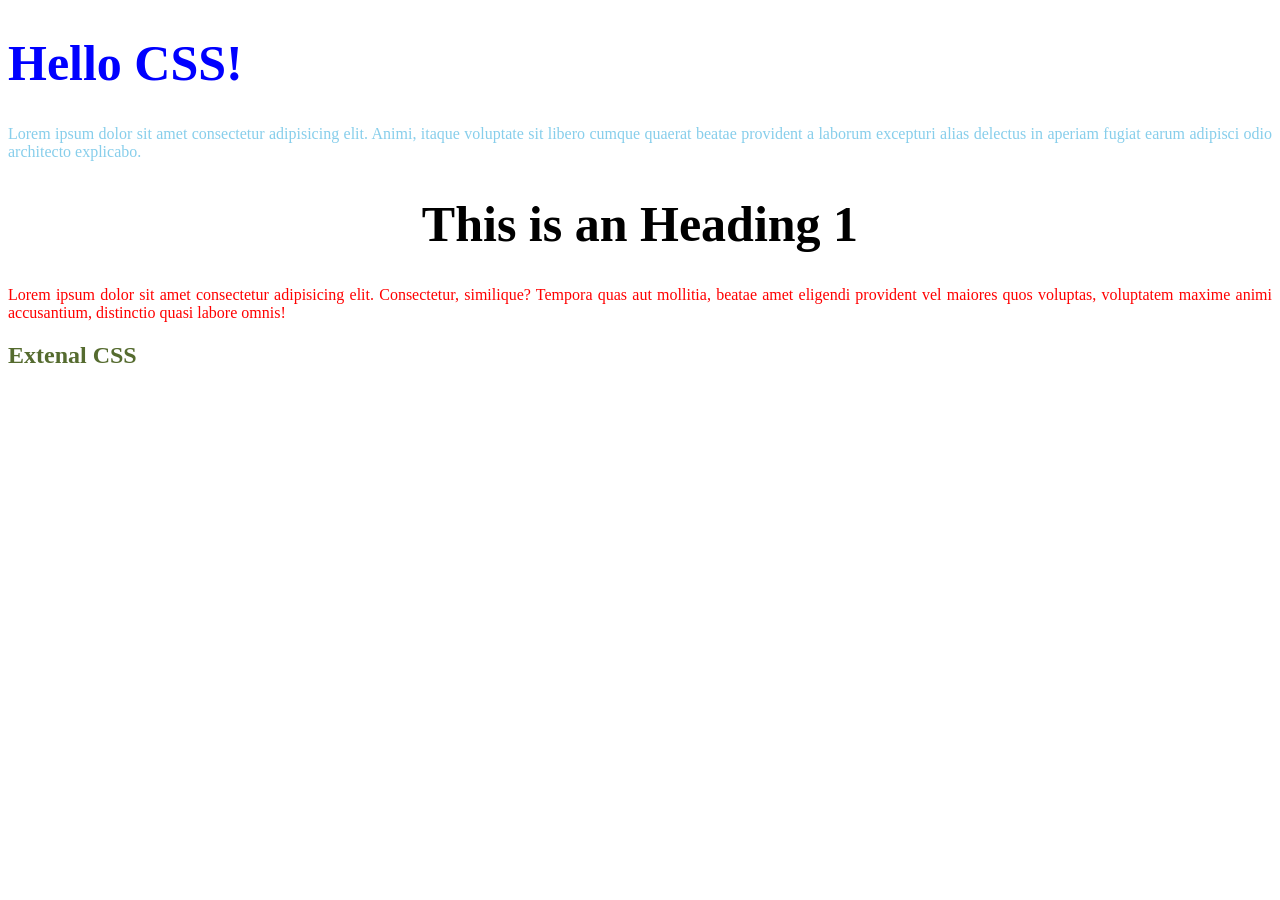
<file: 02_css/01-css.html>
<!DOCTYPE html>
<html lang="en">
<head>
  <meta charset="UTF-8">
  <meta name="viewport" content="width=device-width, initial-scale=1.0">
  <title>Document</title>
  <!-- 2. HTML 문서에 적용되는 CSS -->
  <!-- 장점: 비교적 빠르게 적용할 수 있고
        CSS를 따로 관리할 수 있다.
        HTML 전체에 적용 -->
  <!-- 단점: 웹사이트가 여러 HTML로 구성될 경우
        마찬가지로 반복을 해야됨 -->
  <style>
    /* CSS Embedded */
    h1 {
      font-size: 50px;
      text-align: center;
    }

    p {
      color: red;
      text-align: justify;
    }
  </style>
  <!-- 3. 외부 파일로 관리하는 CSS -->
  <!-- External CSS -->
  <!-- 장점: 여러 페이지에 걸쳐서 동알한
        스타일 적용 가능 -->
  <!-- 단점: CSS를 받아오는 
        요청이 1회 더 추가된다. -->
  <link rel="stylesheet" href="01-styles.css">
</head>
<body>
  <!-- 1. 하나의 요소에 적용되는 CSS -->
  <!-- Inline CSS -->
  <!-- 장점: 빠르고 정확하다. -->
  <!-- 단점: 반복을 엄청 많이 한다. -->
  <h1 style="text-align: start; color: blue;">Hello CSS!</h1>
  <p style="color: skyblue;">Lorem ipsum dolor sit amet consectetur adipisicing elit. Animi, itaque voluptate sit libero cumque quaerat beatae provident a laborum excepturi alias delectus in aperiam fugiat earum adipisci odio architecto explicabo.</p>
  <h1>This is an Heading 1</h1>
  <p>Lorem ipsum dolor sit amet consectetur adipisicing elit. Consectetur, similique? Tempora quas aut mollitia, beatae amet eligendi provident vel maiores quos voluptas, voluptatem maxime animi accusantium, distinctio quasi labore omnis!</p>

  <h2>Extenal CSS</h2>
</body>
</html>
</file>
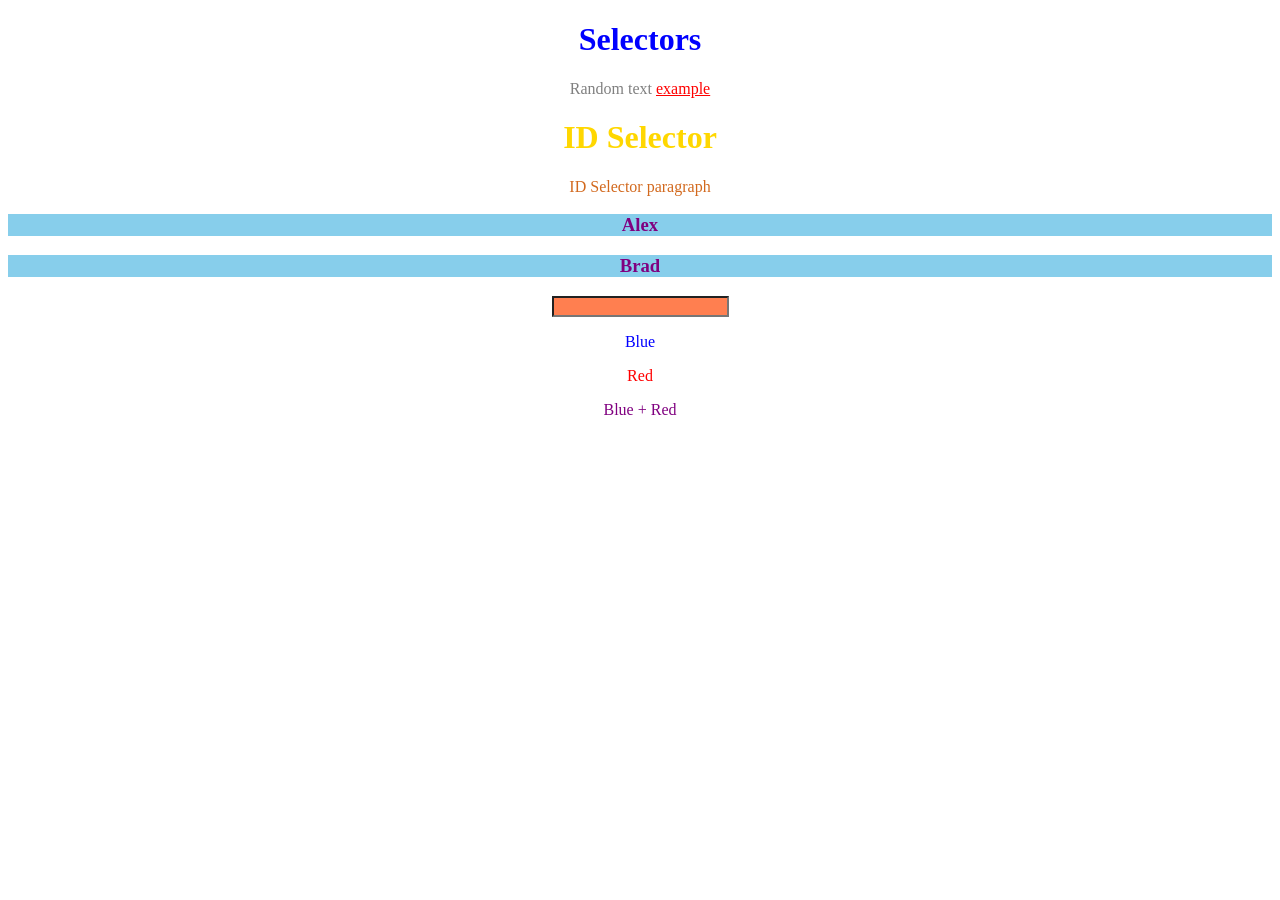
<file: 02_css/02-selector.html>
<!DOCTYPE html>
<html lang="en">
<head>
  <meta charset="UTF-8">
  <meta name="viewport" content="width=device-width, initial-scale=1.0">
  <title>Document</title>
  <link rel="stylesheet" href="02-styles.css">
</head>
<body>
  <!-- 요소 선택자로 인해 변경 -->
  <h1>Selectors</h1>
  <p>Random text
    <a href="https://example.com">example</a>
  </p>

  <!-- ID 선택자로 인해 변경 -->
  <h1 id="id-h1">ID Selector</h1>
  <p id="id-p">ID Selector paragraph</p>

  <!-- class 선택자로 인해 변경 -->
  <div class="profile-box">
    <h3>Alex</h3>
  </div>
  <div class="profile-box">
    <h3>Brad</h3>
  </div>

  <!-- 속성 선택자 -->
  <input type="text" name="name-input">

  <!-- 복합 선택자 -->
  <p class="blue">Blue</p>
  <p class="red">Red</p>
  <!-- class는 띄어쓰기로 여러개의 
      class를 줄 수 있다. -->
  <p class="blue red">Blue + Red</p>
</body>
</html>
</file>
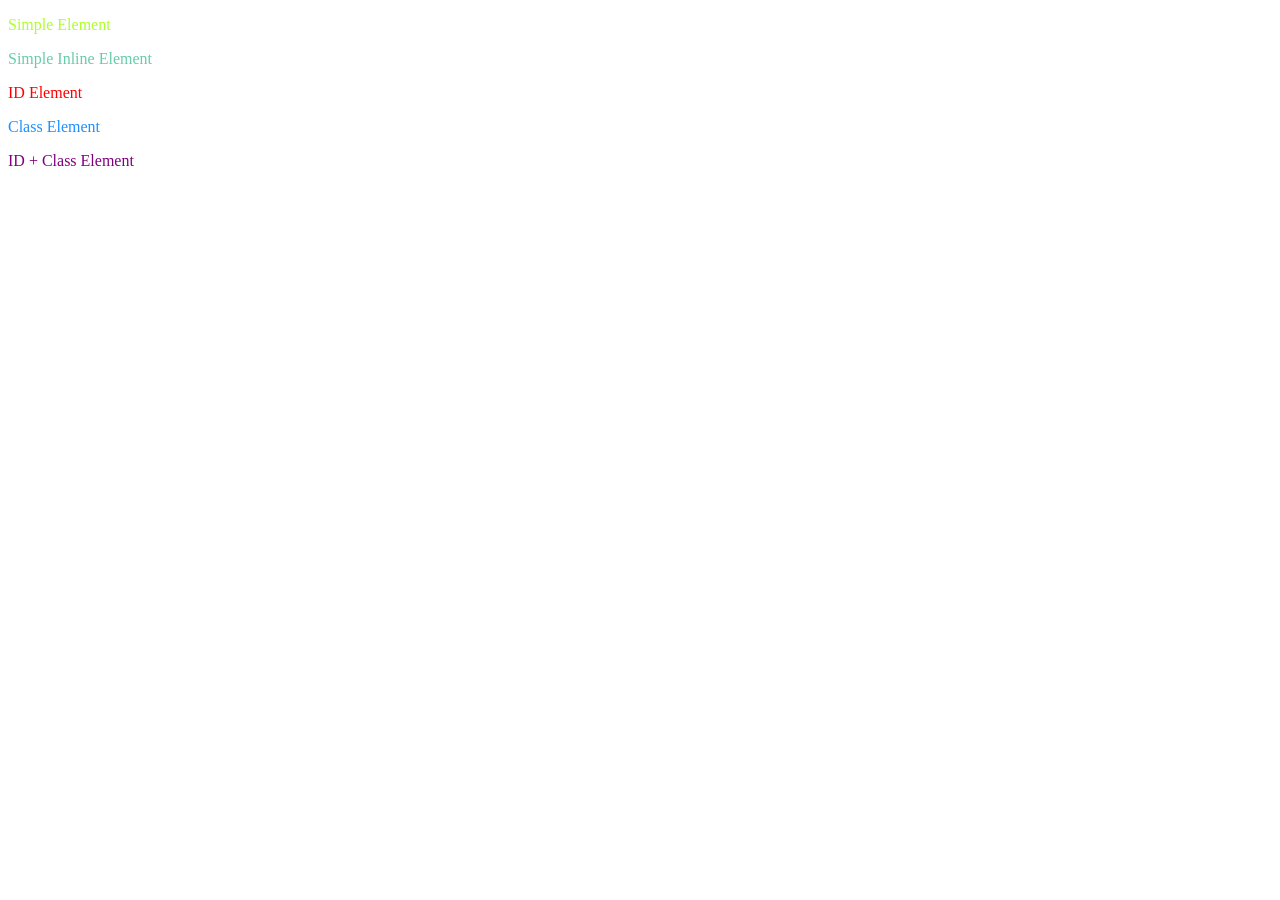
<file: 02_css/03-css-priority.html>
<!DOCTYPE html>
<html lang="en">
<head>
  <meta charset="UTF-8">
  <meta name="viewport" content="width=device-width, initial-scale=1.0">
  <title>Document</title>
  <link rel="stylesheet" href="03-styles.css">
</head>
<body>
  <p>Simple Element</p>
  <p style="color: mediumaquamarine;" id="red-text" class="blue-text">Simple Inline Element</p>
  <p id="red-text">ID Element</p>
  <p class="blue-text">Class Element</p>
  <p id="red-text" class="blue-text">ID + Class Element</p>
</body>
</html>
</file>
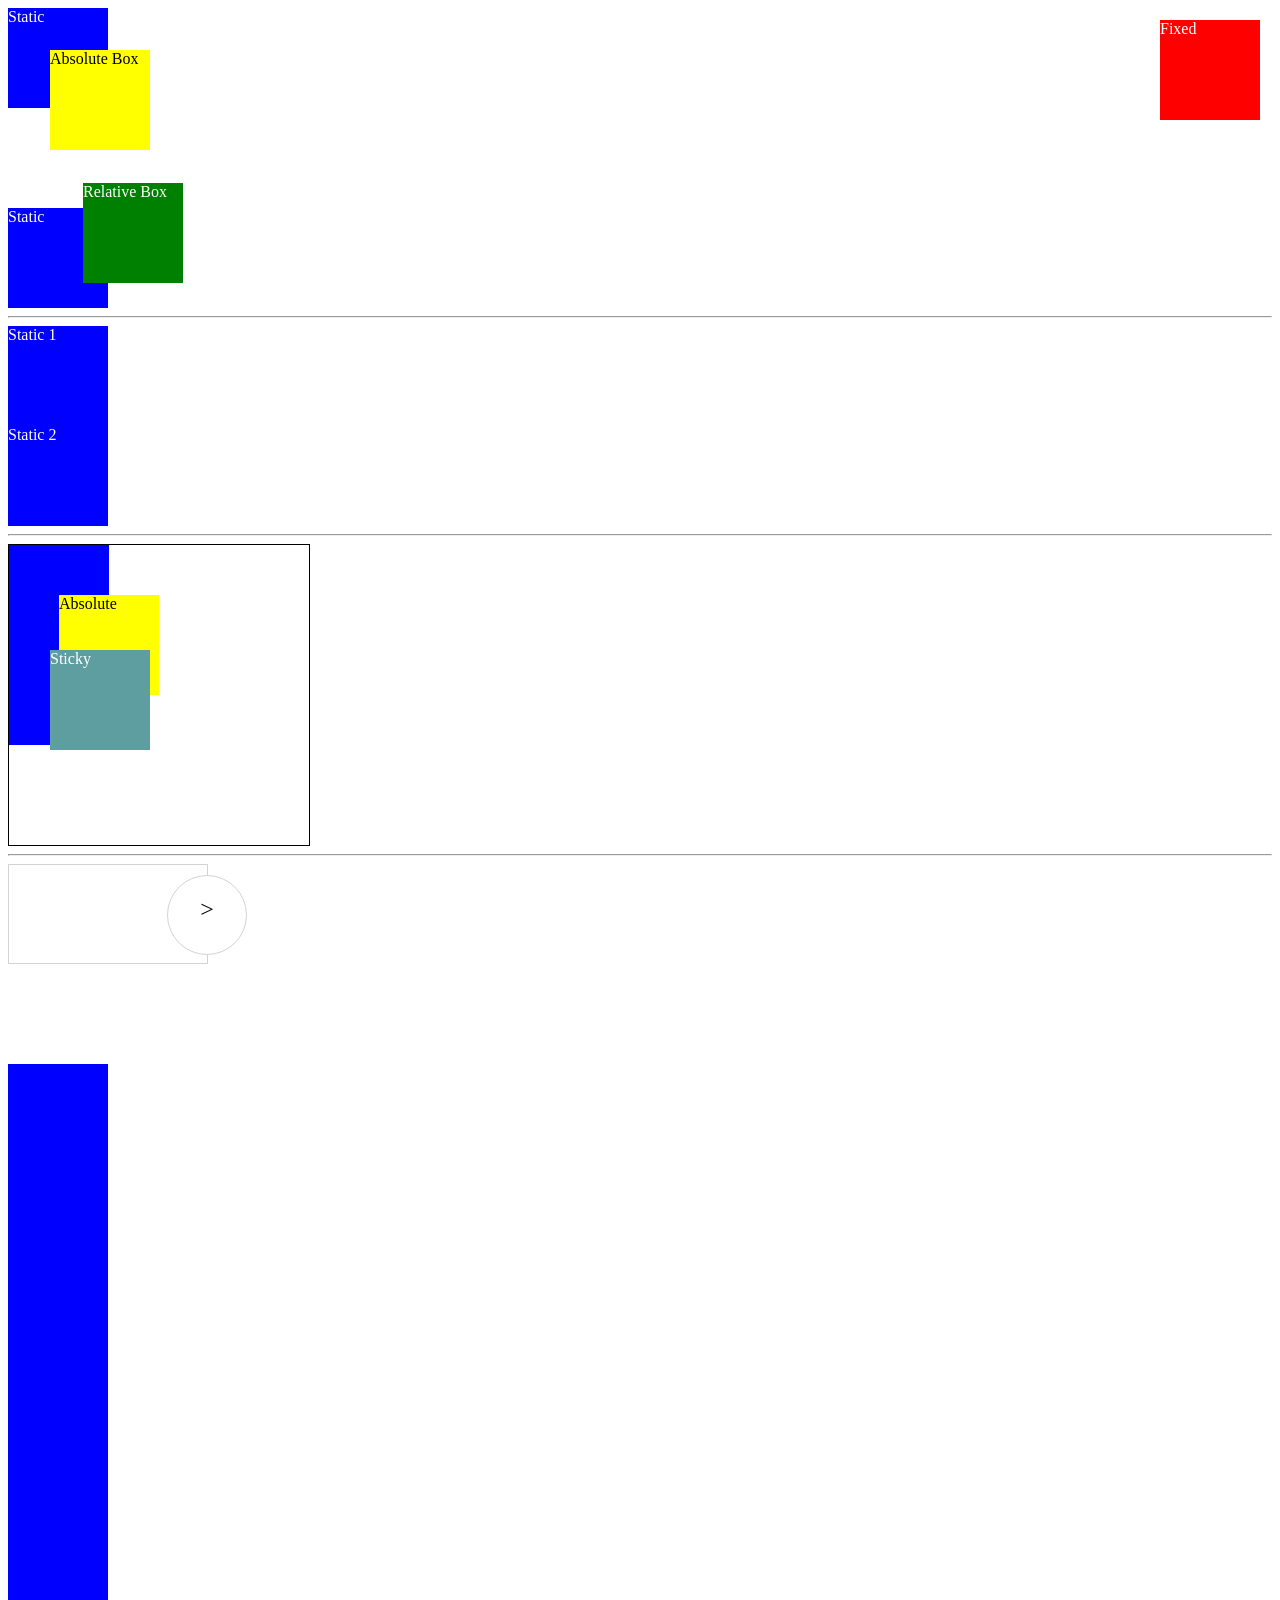
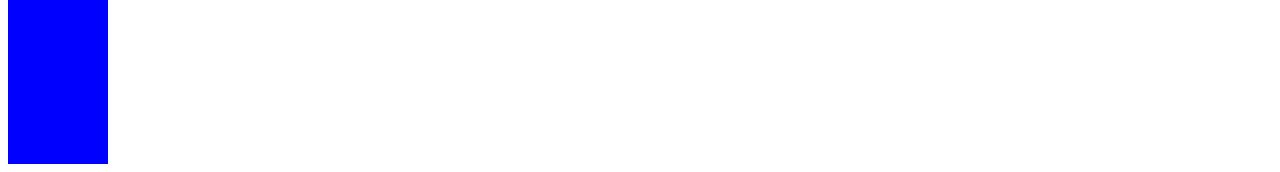
<file: 04_position/01-position.html>
<!DOCTYPE html>
<html lang="en">
<head>
  <meta charset="UTF-8">
  <meta name="viewport" content="width=device-width, initial-scale=1.0">
  <title>Document</title>
  <link rel="stylesheet" href="01-styles.css">
</head>
<body>
  <!-- relative -->
  <div class="box">Static</div>
  <div class="box relative">Relative Box</div>
  <div class="box">Static</div>

  <hr>
  <!-- absolute -->
  <div class="box">Static 1</div>
  <div class="box absolute">Absolute Box</div>
  <div class="box">Static 2</div>
  <hr>
  <div class="big-box">
    <div class="box"></div>
    <div class="box absolute">Absolute</div>
    <div class="box"></div>
  </div>

  <hr>
  <!-- 메뉴바 예시 -->
  <div id="menu-item">
    <div id="menu-next">></div>
  </div>

  <!-- fixed -->
  <div class="box fixed">Fixed</div>

  <!-- sticky -->
  <div class="box sticky">Sticky</div>
  <div class="box"></div>
  <div class="box"></div>
  <div class="box"></div>
  <div class="box"></div>
  <div class="box"></div>
  <div class="box"></div>
  <div class="box"></div>

</body>
</html>
</file>
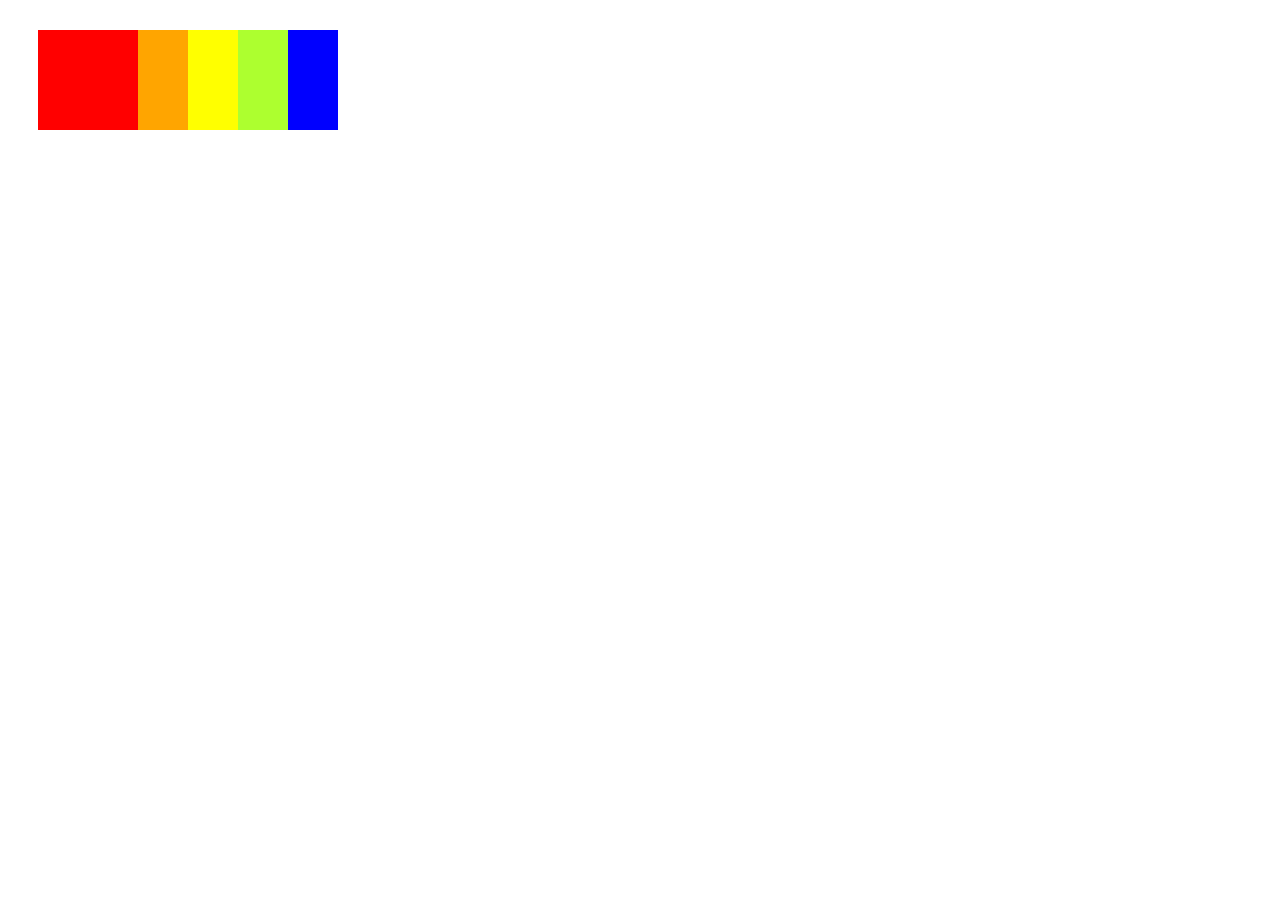
<file: 04_position/02-zindex.html>
<!DOCTYPE html>
<html lang="en">
<head>
  <meta charset="UTF-8">
  <meta name="viewport" content="width=device-width, initial-scale=1.0">
  <title>Document</title>
  <link rel="stylesheet" href="02-styles.css">
</head>
<body>
  <div id="container">
    <div class="box color-red"></div>
    <div class="box color-orange"></div>
    <div class="box color-yellow"></div>
    <div class="box color-green"></div>
    <div class="box color-blue"></div>
  </div>
</body>
</html>
</file>
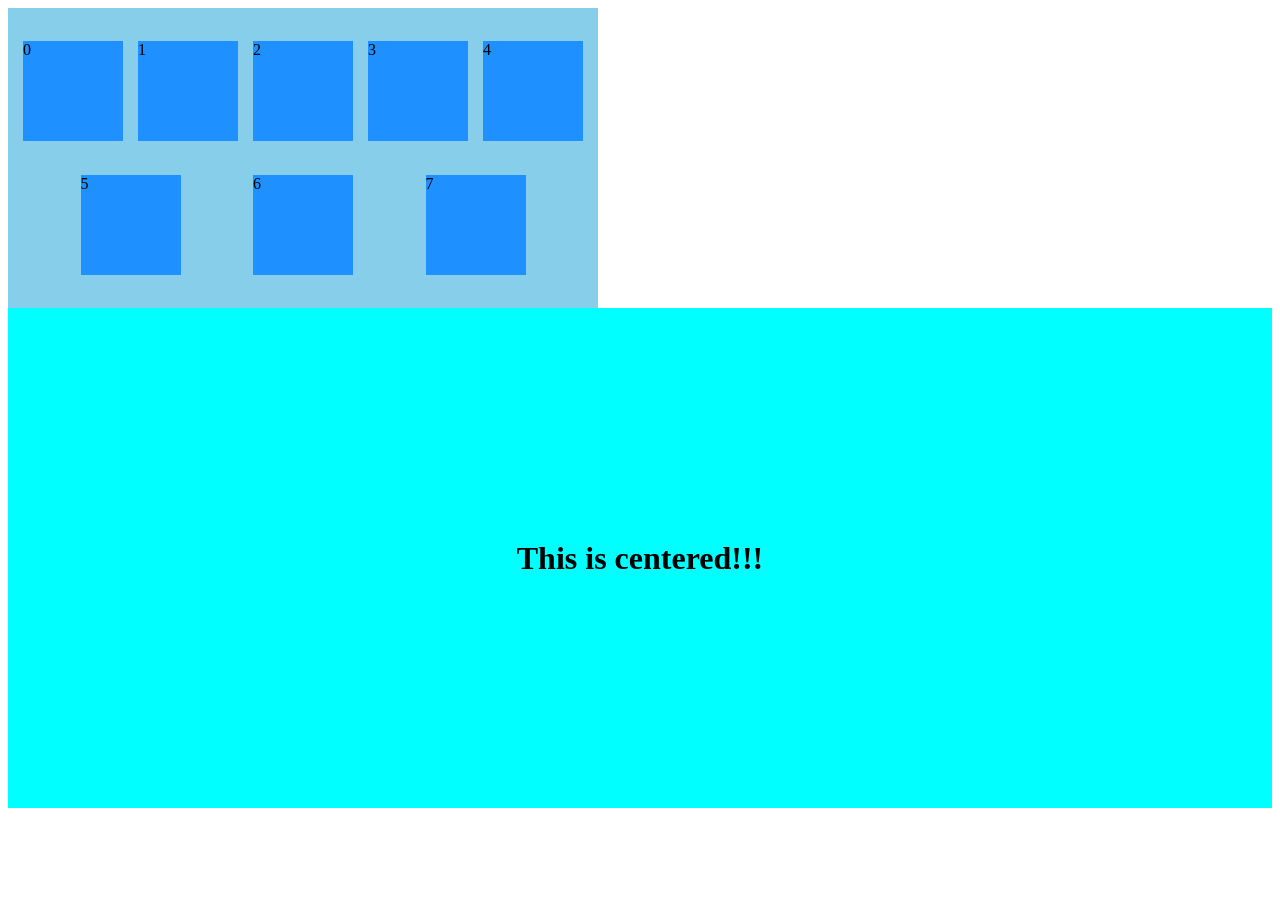
<file: 05_flex/flex.html>
<!DOCTYPE html>
<html lang="en">
<head>
  <meta charset="UTF-8">
  <meta name="viewport" content="width=device-width, initial-scale=1.0">
  <title>Document</title>
  <link rel="stylesheet" href="styles.css">
</head>
<body>
  <div class="container-flex justify-content align-items align-content">
    <div class="box">0</div>
    <div class="box">1</div>
    <div class="box">2</div>
    <div class="box">3</div>
    
    <div class="box">4</div>
    <div class="box">5</div>
    <div class="box">6</div>
    <div class="box">7</div>
  </div>



  <div class="flex-center">
    <h1>This is centered!!!</h1>
  </div>
</body>
</html>
</file>
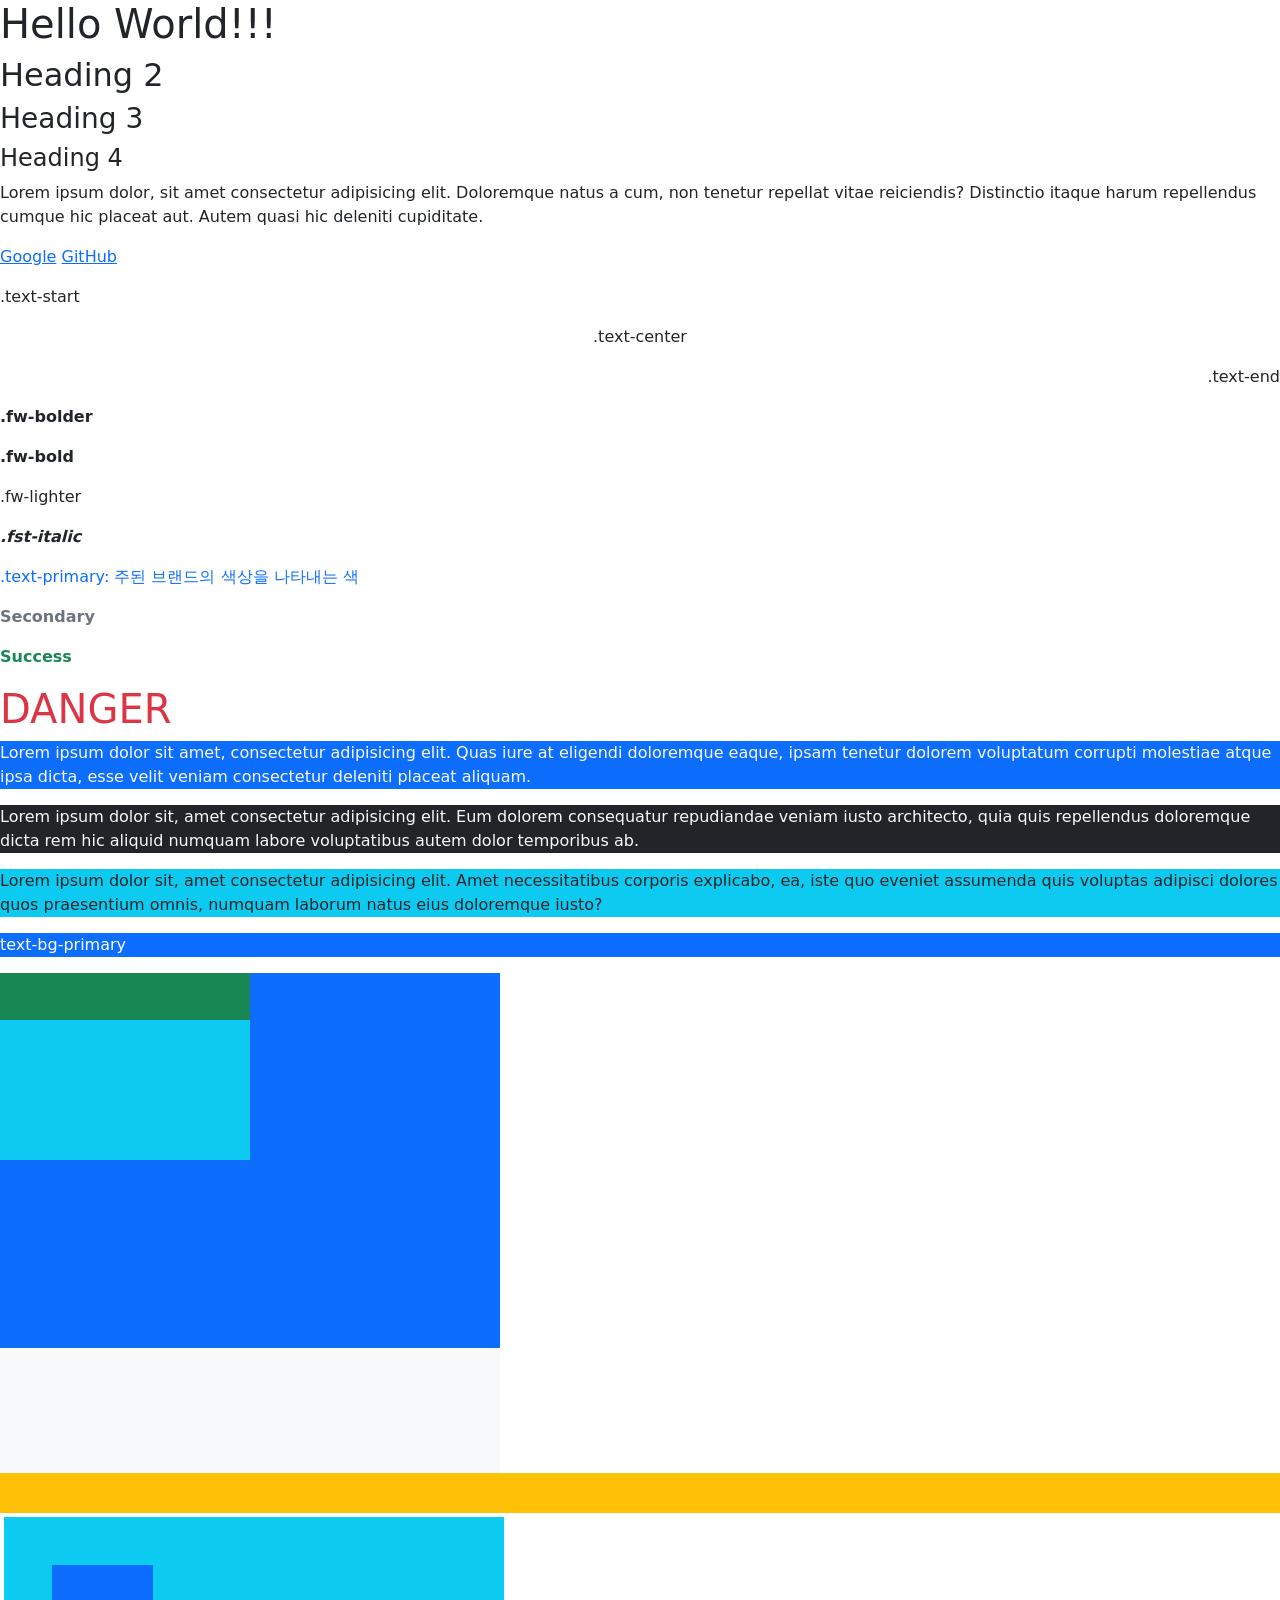
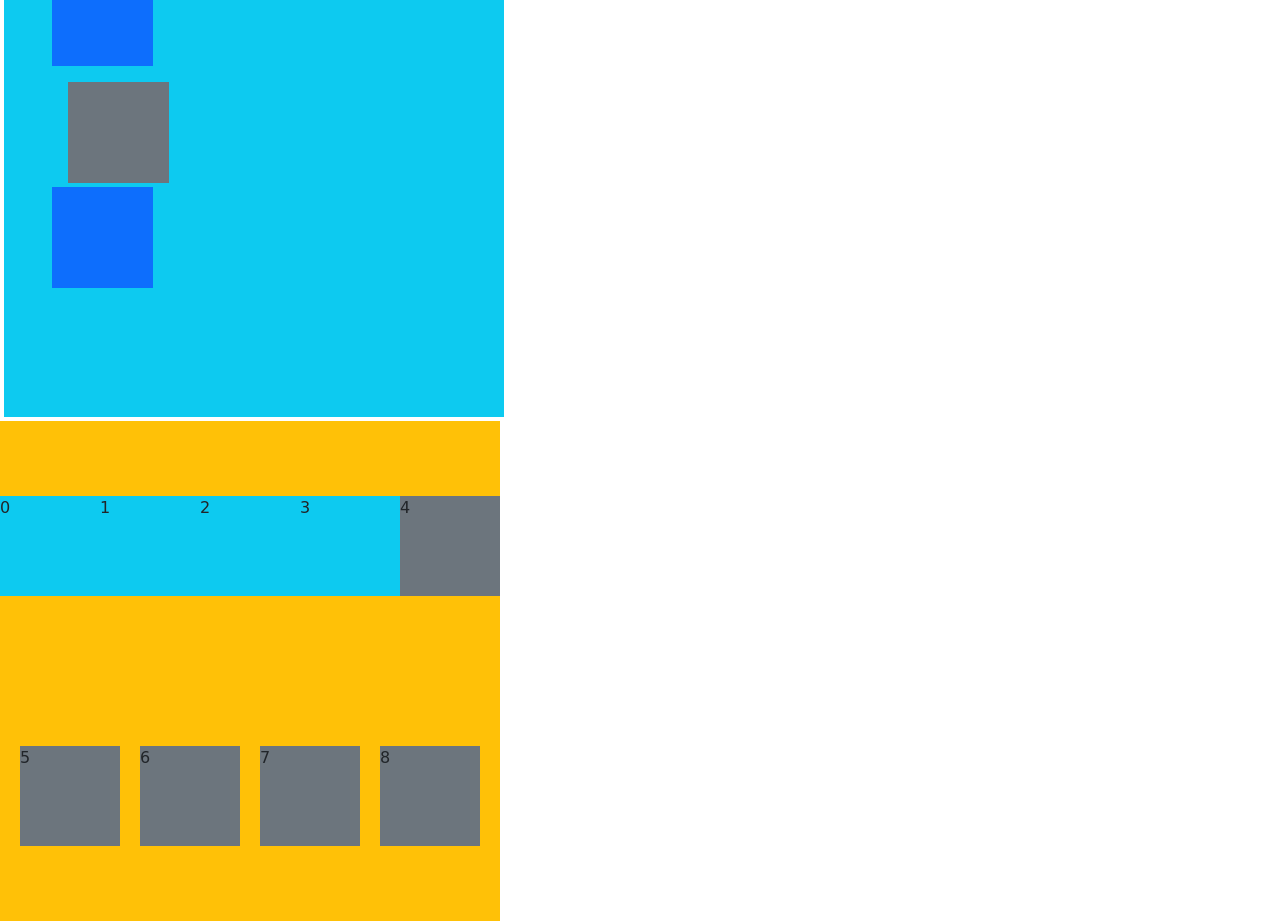
<file: 06_bootstrap/01-intro.html>
<!DOCTYPE html>
<html lang="en">
<head>
  <meta charset="UTF-8">
  <meta name="viewport" content="width=device-width, initial-scale=1.0">
  <title>Document</title>
  <link href="https://cdn.jsdelivr.net/npm/bootstrap@5.3.3/dist/css/bootstrap.min.css" rel="stylesheet" integrity="sha384-QWTKZyjpPEjISv5WaRU9OFeRpok6YctnYmDr5pNlyT2bRjXh0JMhjY6hW+ALEwIH" crossorigin="anonymous">
  <style>
    .big-box {
      width: 500px;
      height: 500px;
    }
    .box {
      width: 100px;
      height: 100px;
    }
  </style>
</head>
<body>
  <h1>Hello World!!!</h1>
  <h2>Heading 2</h2>
  <h3>Heading 3</h3>
  <h4>Heading 4</h4>
  <p>Lorem ipsum dolor, sit amet consectetur adipisicing elit. Doloremque natus a cum, non tenetur repellat vitae reiciendis? Distinctio itaque harum repellendus cumque hic placeat aut. Autem quasi hic deleniti cupiditate.</p>
  <p>
    <a href="https://google.com" target="_blank">Google</a> 
    <a href="https://github.com" target="_blank">GitHub</a>
  </p>

  <!-- 텍스트 정렬 -->
  <!-- text-{방향} -->
  <p class="text-start">.text-start</p>
  <p class="text-center">.text-center</p>
  <p class="text-end">.text-end</p>

  <!-- 텍스트 굵기 / 기울이기 -->
  <!-- fw-{굵기} -->
  <p class="fw-bolder">.fw-bolder</p>
  <p class="fw-bold">.fw-bold</p>
  <p class="fw-lighter">.fw-lighter</p>
  <!-- fst-italic -->
  <p class="fst-italic fw-bold">.fst-italic</p>

  <!-- 텍스트 색상 -->
  <p class="text-primary">
    .text-primary: 주된 브랜드의 색상을 나타내는 색
  </p>
  <p class="text-secondary fw-bold">Secondary</p>
  <p class="text-success fw-bold">Success</p>
  <h1 class="text-danger">DANGER</h1>

  <!-- 배경 색상 -->
  <p class="bg-primary text-light">Lorem ipsum dolor sit amet, consectetur adipisicing elit. Quas iure at eligendi doloremque eaque, ipsam tenetur dolorem voluptatum corrupti molestiae atque ipsa dicta, esse velit veniam consectetur deleniti placeat aliquam.</p>
  <p class="bg-dark text-light">Lorem ipsum dolor sit, amet consectetur adipisicing elit. Eum dolorem consequatur repudiandae veniam iusto architecto, quia quis repellendus doloremque dicta rem hic aliquid numquam labore voluptatibus autem dolor temporibus ab.</p>
  <p class="bg-info">Lorem ipsum dolor sit, amet consectetur adipisicing elit. Amet necessitatibus corporis explicabo, ea, iste quo eveniet assumenda quis voluptas adipisci dolores quos praesentium omnis, numquam laborum natus eius doloremque iusto?</p>

  <!-- 둘다 동시에 바꾸기 -->
  <p class="text-bg-primary">text-bg-primary</p>

  <!-- Box Model -->
  <!-- Width & Height -->
  <div class="bg-light big-box">
    <div class="w-100 h-75 bg-primary">
      <div class="w-50 h-50 bg-info">
        <div class="w-100 h-25 bg-success"></div>
      </div>
    </div>
  </div>

  <!-- 화면 크기 기준 (100밖에 없음) -->
  <div style="height: 40px;" class="vw-100 bg-warning"></div>

  <!-- margin & padding -->
  <!-- {m 또는 p}{방향(t, b, s, e, x, y)}-{0 ~ 5} -->
  <!-- <div class="big-box bg-info pt-5">
  <div class="big-box bg-info ps-5">
  <div class="big-box bg-info py-5">
  <div class="big-box bg-info px-5"> -->
  <div class="big-box bg-info p-5 m-1">
    <div class="w-25 h-25 bg-primary mb-3"></div>
    <div class="w-25 h-25 bg-secondary ms-3"></div>
    <div class="w-25 h-25 bg-primary mt-1"></div>
  </div>

  <!-- flex -->
  <div class=" 
    big-box 
    bg-warning 
    d-flex 
    justify-content-evenly 
    align-items-center
    flex-wrap
  ">
    <div class="box bg-info">0</div>
    <div class="box bg-info">1</div>
    <div class="box bg-info">2</div>
    <div class="box bg-info">3</div>
    <div class="box bg-secondary">4</div>
    <div class="box bg-secondary">5</div>
    <div class="box bg-secondary">6</div>
    <div class="box bg-secondary">7</div>
    <div class="box bg-secondary">8</div>
  </div>


  <script src="https://cdn.jsdelivr.net/npm/bootstrap@5.3.3/dist/js/bootstrap.bundle.min.js" integrity="sha384-YvpcrYf0tY3lHB60NNkmXc5s9fDVZLESaAA55NDzOxhy9GkcIdslK1eN7N6jIeHz" crossorigin="anonymous"></script>
</body>
</html>
</file>
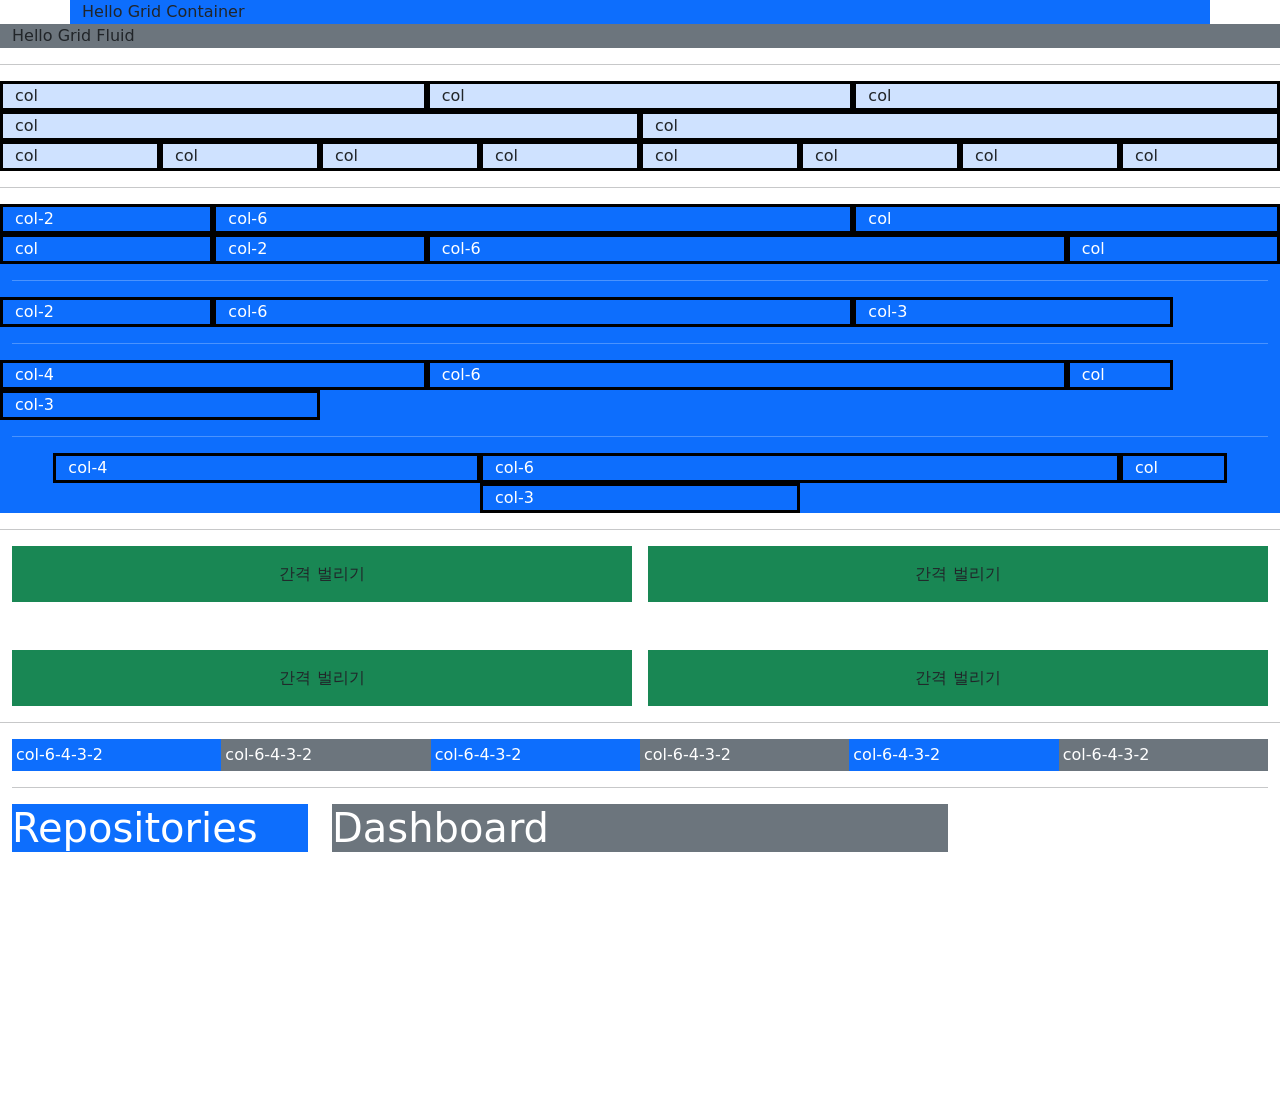
<file: 06_bootstrap/02-grid.html>
<!DOCTYPE html>
<html lang="en">
<head>
  <meta charset="UTF-8">
  <meta name="viewport" content="width=device-width, initial-scale=1.0">
  <title>Document</title>
  <link href="https://cdn.jsdelivr.net/npm/bootstrap@5.3.3/dist/css/bootstrap.min.css" rel="stylesheet" integrity="sha384-QWTKZyjpPEjISv5WaRU9OFeRpok6YctnYmDr5pNlyT2bRjXh0JMhjY6hW+ALEwIH" crossorigin="anonymous">
</head>
<body>
  <!-- containers -->
  <div class="container bg-primary">
    Hello Grid Container
  </div>
  <div class="container-fluid bg-secondary">
    Hello Grid Fluid
  </div>

  <!-- Grid의 시작 -->
  <hr>
  <!-- Container를 만든다. -->
  <div class="container-fluid bg-primary-subtle">
    <!-- 최대 전부 한줄에 담길 요소들을 넣어줄 row를 만든다. -->
    <div class="row">
      <!-- 균등하게 만들 요소들을 col으로 만든다. -->
      <div class="col border border-black border-3">col</div>
      <div class="col border border-black border-3">col</div>
      <div class="col border border-black border-3">col</div>
    </div>
    <div class="row">
      <div class="col border border-black border-3">col</div>
      <div class="col border border-black border-3">col</div>
    </div>
    <div class="row">
      <div class="col border border-black border-3">col</div>
      <div class="col border border-black border-3">col</div>
      <div class="col border border-black border-3">col</div>
      <div class="col border border-black border-3">col</div>
      <div class="col border border-black border-3">col</div>
      <div class="col border border-black border-3">col</div>
      <div class="col border border-black border-3">col</div>
      <div class="col border border-black border-3">col</div>
    </div>
  </div>
  <hr>
  <!-- col-* -->
  <div class="container-fluid text-bg-primary">
    <div class="row">
      <!-- row 하나를 12칸으로 생각하면 -->
      <!-- col-x는 x개의 칸을 차지하게 된다. (1 ~ 12) -->
      <div class="col-2 border border-black border-3">col-2</div>
      <div class="col-6 border border-black border-3">col-6</div>
      <div class="col border border-black border-3">col</div>
    </div>
    <div class="row">
      <div class="col-2 border border-black border-3">col</div>
      <div class="col-2 border border-black border-3">col-2</div>
      <div class="col-6 border border-black border-3">col-6</div>
      <div class="col-2 border border-black border-3">col</div>
    </div>
    <hr>
    <div class="row">
      <!-- 12에서 모자라면, 채울 만큼 채우고 비워둔다. -->
      <div class="col-2 border border-black border-3">col-2</div>
      <div class="col-6 border border-black border-3">col-6</div>
      <div class="col-3 border border-black border-3">col-3</div>
    </div>
    <hr>
    <div class="row">
      <!-- 12를 넘치면 -->
      <div class="col-4 border border-black border-3">col-4</div>
      <div class="col-6 border border-black border-3">col-6</div>
      <div class="col-1 border border-black border-3">col</div>
      <div class="col-3 border border-black border-3">col-3</div>
    </div>
    <hr>
    <!-- row는 flex고, justify-content 등이 가능하다. -->
    <div class="row justify-content-center">
      <div class="col-4 border border-black border-3">col-4</div>
      <div class="col-6 border border-black border-3">col-6</div>
      <div class="col-1 border border-black border-3">col</div>
      <div class="col-3 border border-black border-3">col-3</div>
    </div>
  </div>

  <hr>
  <!-- col간 간격 조정 -->
  <!-- gutter -->
  <!-- g{x or y}-0~5 -->
  <div class="container-fluid text-center">
    <div class="row gy-5 gx-3">
      <div class="col-6">
        <div class="bg-success py-3">간격 벌리기</div>
      </div>
      <div class="col-6">
        <div class="bg-success py-3">간격 벌리기</div>
      </div>
      <div class="col-6">
        <div class="bg-success py-3">간격 벌리기</div>
      </div>
      <div class="col-6">
        <div class="bg-success py-3">간격 벌리기</div>
      </div>
    </div>
  </div>

  <hr>

  <div class="container-fluid">
    <div class="row gx-0">
      <div class="col-6 col-sm-4 col-md-3 col-lg-2">
        <div class="text-bg-primary p-1">col-6-4-3-2</div>
      </div>
      <div class="col-6 col-sm-4 col-md-3 col-lg-2">
        <div class="text-bg-secondary p-1">col-6-4-3-2</div>
      </div>
      <div class="col-6 col-sm-4 col-md-3 col-lg-2">
        <div class="text-bg-primary p-1">col-6-4-3-2</div>
      </div>
      <div class="col-6 col-sm-4 col-md-3 col-lg-2">
        <div class="text-bg-secondary p-1">col-6-4-3-2</div>
      </div>
      <div class="col-6 col-sm-4 col-md-3 col-lg-2">
        <div class="text-bg-primary p-1">col-6-4-3-2</div>
      </div>
      <div class="col-6 col-sm-4 col-md-3 col-lg-2">
        <div class="text-bg-secondary p-1">col-6-4-3-2</div>
      </div>
    </div>
    <hr>
    <div class="row">
      <div class="col-md-3 col-12">
        <h1 class="text-bg-primary">Repositories</h1>
      </div>
      <div class="col-md-6 col-12">
        <h1 class="text-bg-secondary">Dashboard</h1>
      </div>
    </div>
  </div>

  <br><br><br><br><br><br><br><br><br><br>
</body>
</html>
</file>
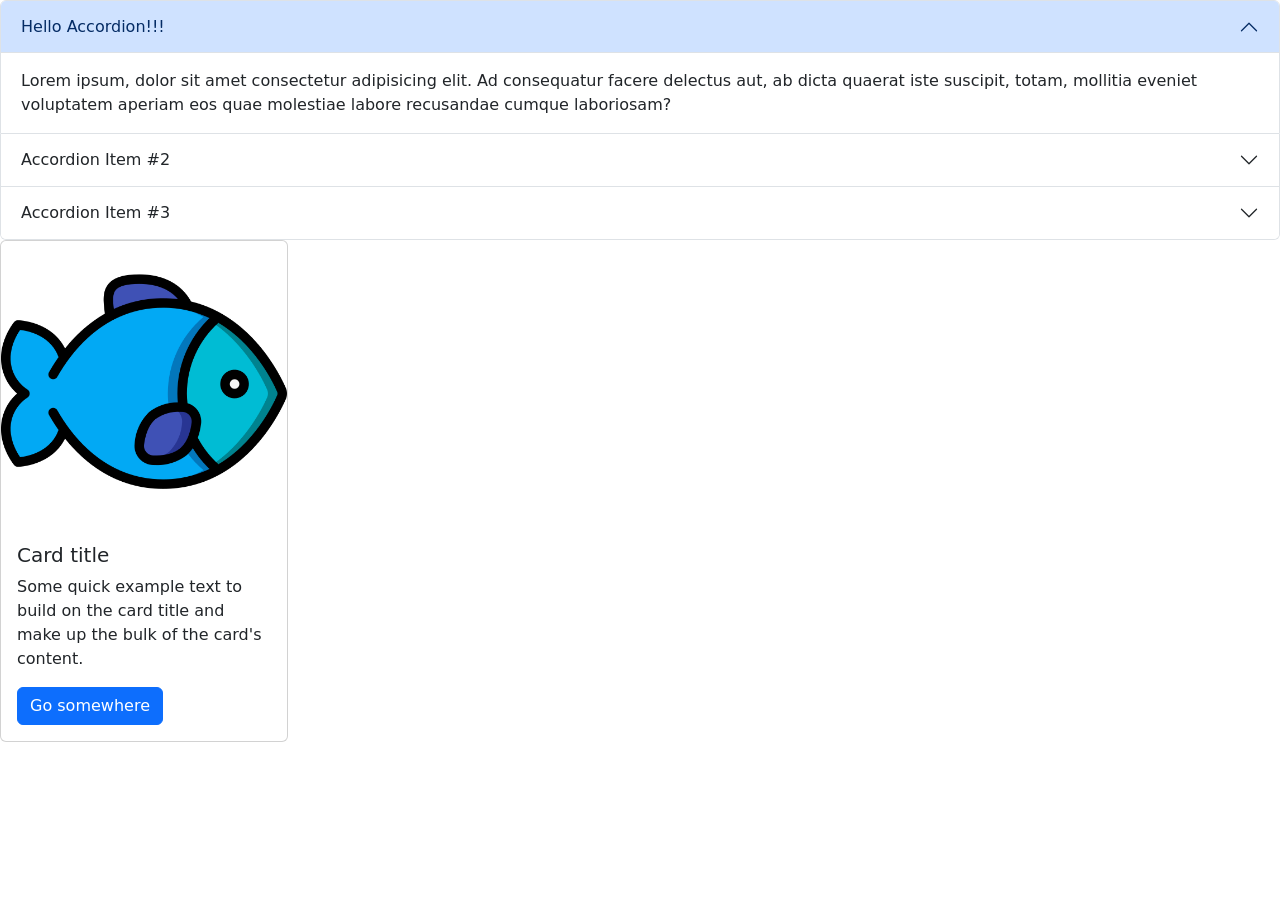
<file: 06_bootstrap/03-components.html>
<!DOCTYPE html>
<html lang="en">
<head>
  <meta charset="UTF-8">
  <meta name="viewport" content="width=device-width, initial-scale=1.0">
  <title>Document</title>
  <link href="https://cdn.jsdelivr.net/npm/bootstrap@5.3.3/dist/css/bootstrap.min.css" rel="stylesheet" integrity="sha384-QWTKZyjpPEjISv5WaRU9OFeRpok6YctnYmDr5pNlyT2bRjXh0JMhjY6hW+ALEwIH" crossorigin="anonymous">
</head>
<body>
  <div class="accordion" id="accordionExample">
    <div class="accordion-item">
      <h2 class="accordion-header">
        <button class="accordion-button" type="button" data-bs-toggle="collapse" data-bs-target="#collapseOne" aria-expanded="true" aria-controls="collapseOne">
          Hello Accordion!!!
        </button>
      </h2>
      <div id="collapseOne" class="accordion-collapse collapse show" data-bs-parent="#accordionExample">
        <div class="accordion-body">
          Lorem ipsum, dolor sit amet consectetur adipisicing elit. Ad consequatur facere delectus aut, ab dicta quaerat iste suscipit, totam, mollitia eveniet voluptatem aperiam eos quae molestiae labore recusandae cumque laboriosam?
        </div>
      </div>
    </div>
    <div class="accordion-item">
      <h2 class="accordion-header">
        <button class="accordion-button collapsed" type="button" data-bs-toggle="collapse" data-bs-target="#collapseTwo" aria-expanded="false" aria-controls="collapseTwo">
          Accordion Item #2
        </button>
      </h2>
      <div id="collapseTwo" class="accordion-collapse collapse" data-bs-parent="#accordionExample">
        <div class="accordion-body">
          <strong>This is the second item's accordion body.</strong> It is hidden by default, until the collapse plugin adds the appropriate classes that we use to style each element. These classes control the overall appearance, as well as the showing and hiding via CSS transitions. You can modify any of this with custom CSS or overriding our default variables. It's also worth noting that just about any HTML can go within the <code>.accordion-body</code>, though the transition does limit overflow.
        </div>
      </div>
    </div>
    <div class="accordion-item">
      <h2 class="accordion-header">
        <button class="accordion-button collapsed" type="button" data-bs-toggle="collapse" data-bs-target="#collapseThree" aria-expanded="false" aria-controls="collapseThree">
          Accordion Item #3
        </button>
      </h2>
      <div id="collapseThree" class="accordion-collapse collapse" data-bs-parent="#accordionExample">
        <div class="accordion-body">
          <strong>This is the third item's accordion body.</strong> It is hidden by default, until the collapse plugin adds the appropriate classes that we use to style each element. These classes control the overall appearance, as well as the showing and hiding via CSS transitions. You can modify any of this with custom CSS or overriding our default variables. It's also worth noting that just about any HTML can go within the <code>.accordion-body</code>, though the transition does limit overflow.
        </div>
      </div>
    </div>
  </div>

  <div class="card" style="width: 18rem;">
    <img src="fish.png" class="card-img-top" alt="...">
    <div class="card-body">
      <h5 class="card-title">Card title</h5>
      <p class="card-text">Some quick example text to build on the card title and make up the bulk of the card's content.</p>
      <a href="#" class="btn btn-primary">Go somewhere</a>
    </div>
  </div>

  <script src="https://cdn.jsdelivr.net/npm/bootstrap@5.3.3/dist/js/bootstrap.bundle.min.js" integrity="sha384-YvpcrYf0tY3lHB60NNkmXc5s9fDVZLESaAA55NDzOxhy9GkcIdslK1eN7N6jIeHz" crossorigin="anonymous"></script>
</body>
</html>
</file>
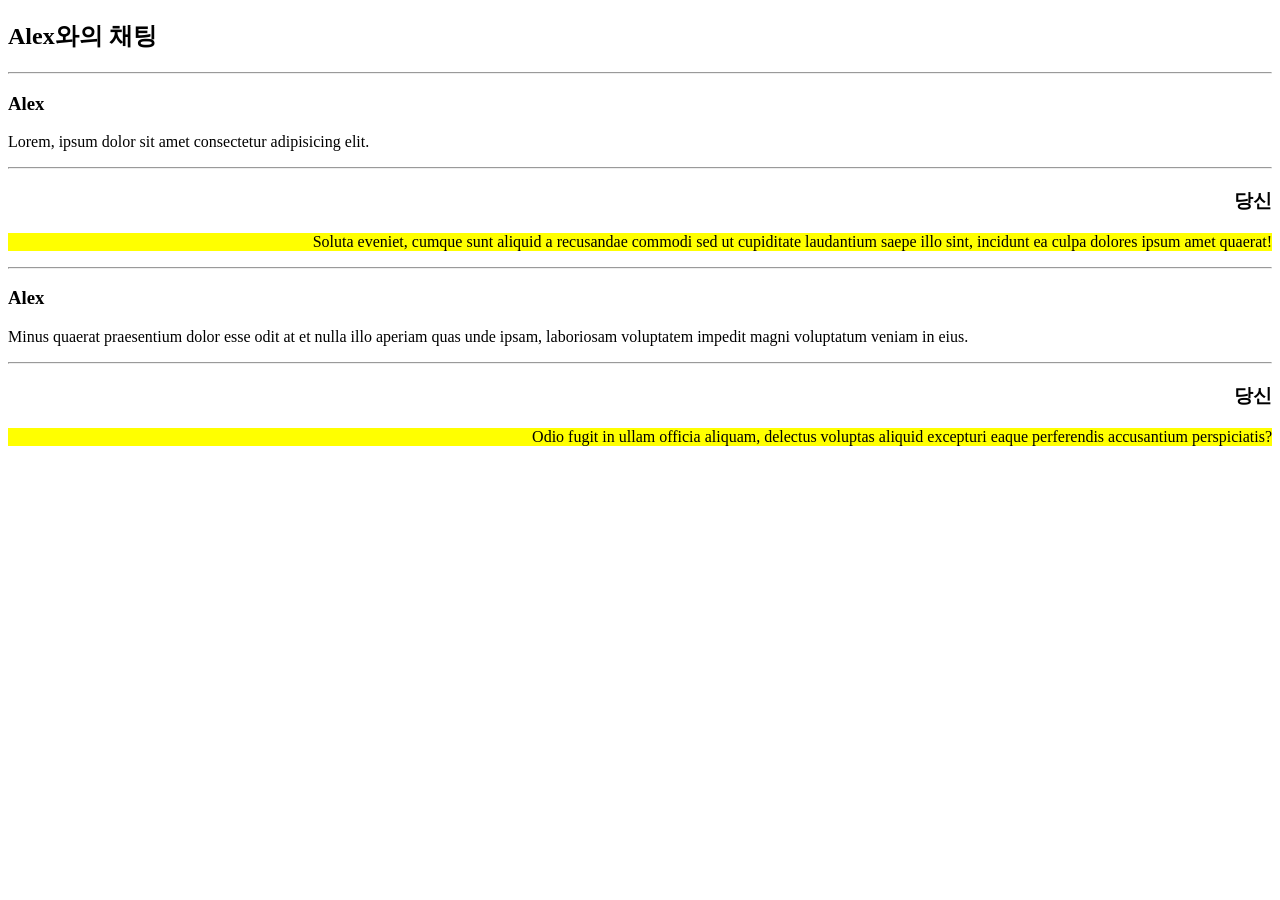
<file: 02_css/practice/p1.html>
<!DOCTYPE html>
<html lang="en">
<head>
  <meta charset="UTF-8">
  <meta name="viewport" content="width=device-width, initial-scale=1.0">
  <title>Document</title>
  <link rel="stylesheet" href="p1.css" />
</head>
<body>
  <h2>Alex와의 채팅</h2>
  <hr>
  <div class="message">
    <h3>Alex</h3>
    <p>Lorem, ipsum dolor sit amet consectetur adipisicing elit.</p>
  </div>
  <hr>
  <div>
    <h3 class="name-elem-me">당신</h3>
    <p class="message-me">Soluta eveniet, cumque sunt aliquid a recusandae commodi sed ut cupiditate laudantium saepe illo sint, incidunt ea culpa dolores ipsum amet quaerat!</p>
  </div>
  <hr>
  <div>
    <h3>Alex</h3>
    <p>Minus quaerat praesentium dolor esse odit at et nulla illo aperiam quas unde ipsam, laboriosam voluptatem impedit magni voluptatum veniam in eius.</p>
  </div>
  <hr>
  <div>
    <h3 class="name-elem-me">당신</h3>
    <p class="message-me">Odio fugit in ullam officia aliquam, delectus voluptas aliquid excepturi eaque perferendis accusantium perspiciatis?</p>
  </div>
</body>
</html>
</file>
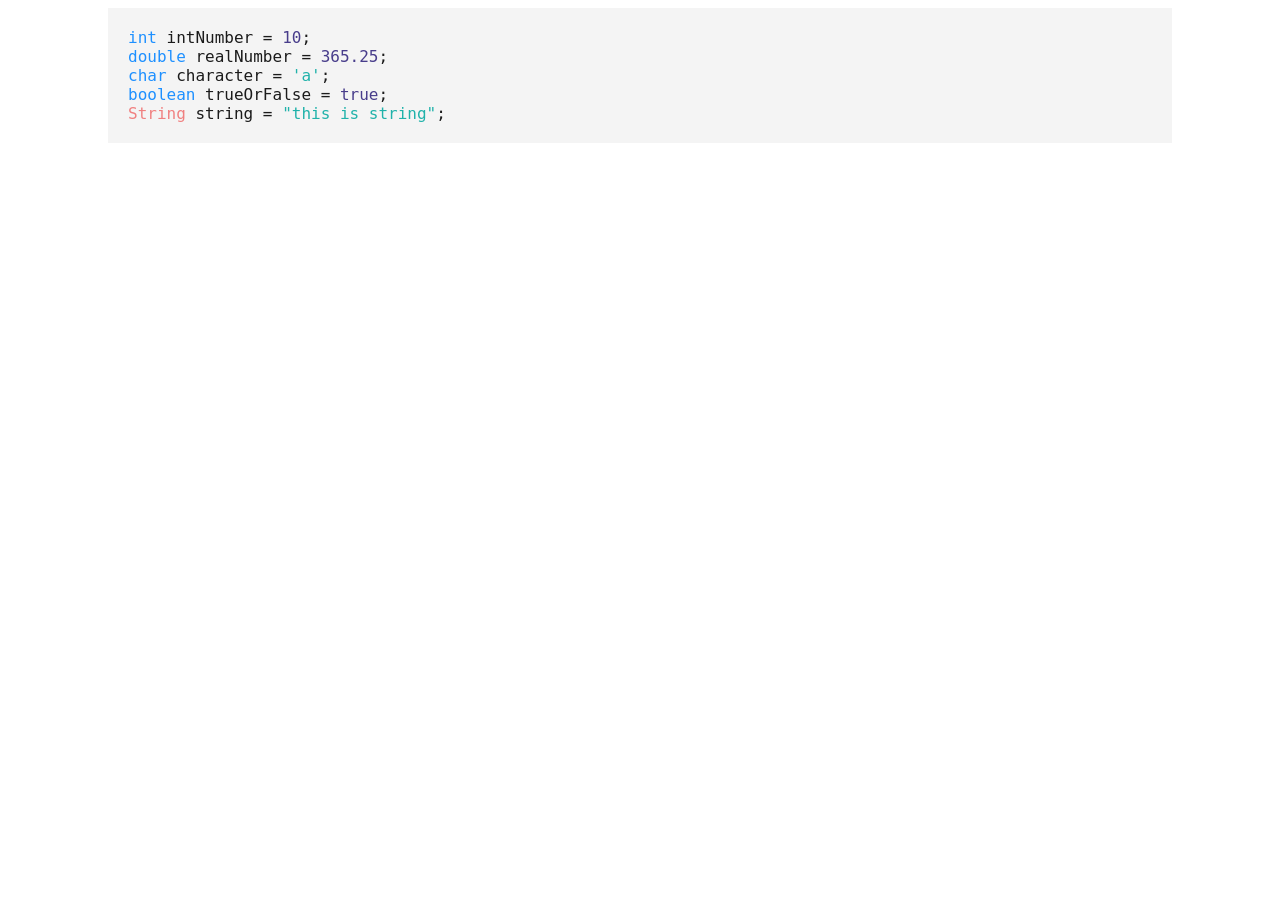
<file: 02_css/practice/p2.html>
<!DOCTYPE html>
<html lang="en">
<head>
  <meta charset="UTF-8">
  <meta http-equiv="X-UA-Compatible" content="IE=edge">
  <meta name="viewport" content="width=device-width, initial-scale=1.0">
  <title>Document</title>
  <link rel="stylesheet" href="p2.css" />
</head>
<body>
  <div class="container">
    <div class="code-body">
      <span class="java-keyword">int</span> intNumber = <span class="java-data">10</span>;<br>
      <span class="java-keyword">double</span> realNumber = <span class="java-data">365.25</span>;<br>
      <span class="java-keyword">char</span> character = <span class="java-string">'a'</span>;<br>
      <span class="java-keyword">boolean</span> trueOrFalse = <span class="java-data">true</span>;<br>
      <span class="java-reference">String</span> string = <span class="java-string">"this is string"</span>;<br>
    </div>
  </div>
</body>
</html>
</file>
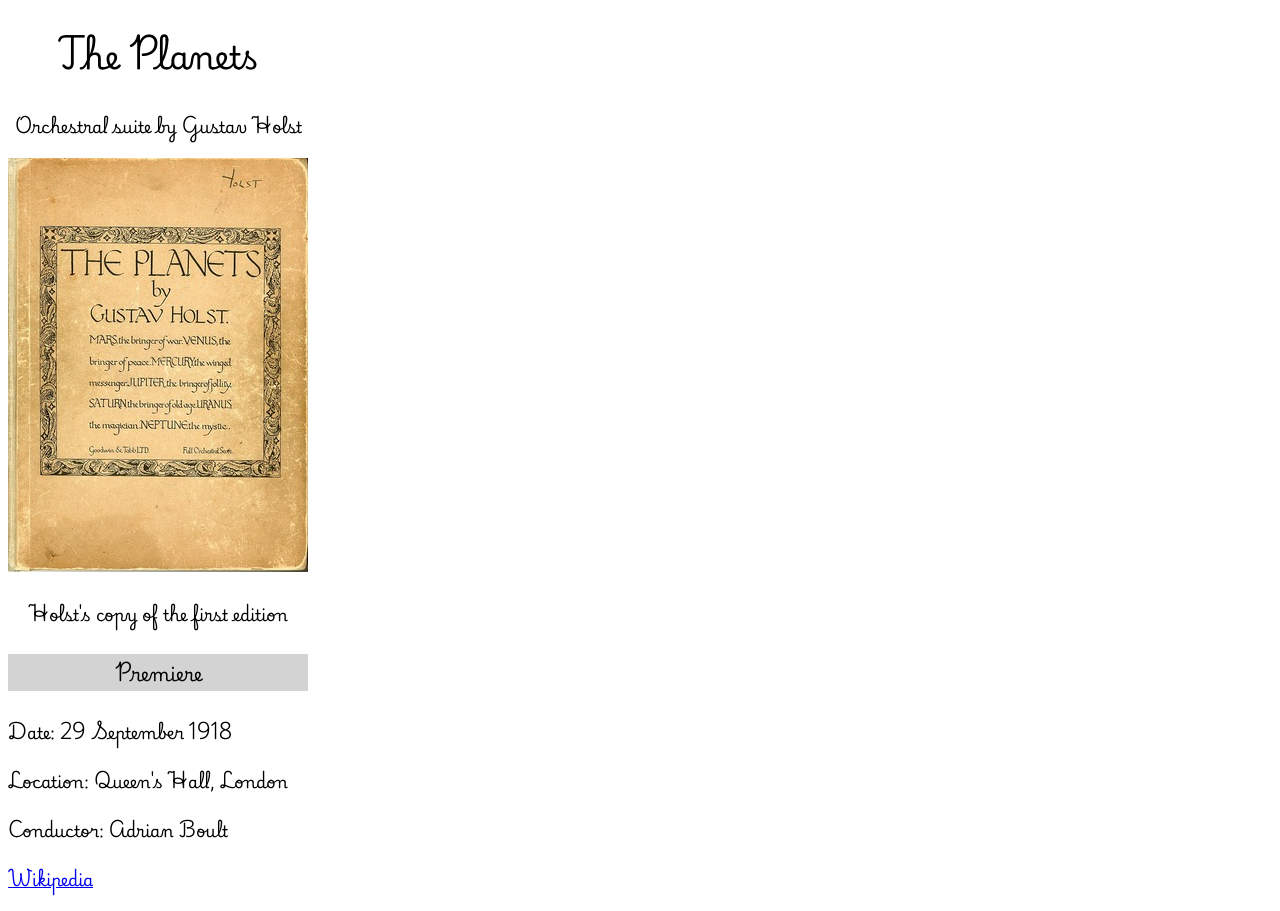
<file: 02_css/practice/p3.html>
<!DOCTYPE html>
<html lang="en">
<head>
  <meta charset="UTF-8">
  <meta name="viewport" content="width=device-width, initial-scale=1.0">
  <title>Document</title>
  <link rel="stylesheet" href="p3.css">
  <link rel="preconnect" href="https://fonts.googleapis.com">
  <link rel="preconnect" href="https://fonts.gstatic.com" crossorigin>
  <link href="https://fonts.googleapis.com/css2?family=Playwrite+AR:wght@100..400&display=swap" rel="stylesheet">
</head>
<body>
  <h1 class="text-center">The Planets</h1>
  <p class="text-center">Orchestral suite by Gustav Holst</p>
  <div>
    <img src="planets.jpg" alt="The Planets Score Cover">
  </div>
  <p class="text-center">Holst's copy of the first edition</p>
  <h4 id="premiere" class="text-center">Premiere</h4>
  <p><b>Date:</b> 29 September 1918</p>
  <p><strong>Location:</strong> Queen's Hall, London</p>
  <p><strong>Conductor:</strong> Adrian Boult</p>
  <p><a href="https://en.wikipedia.org/wiki/The_Planets">Wikipedia</a></p>
</body>
</html>
</file>
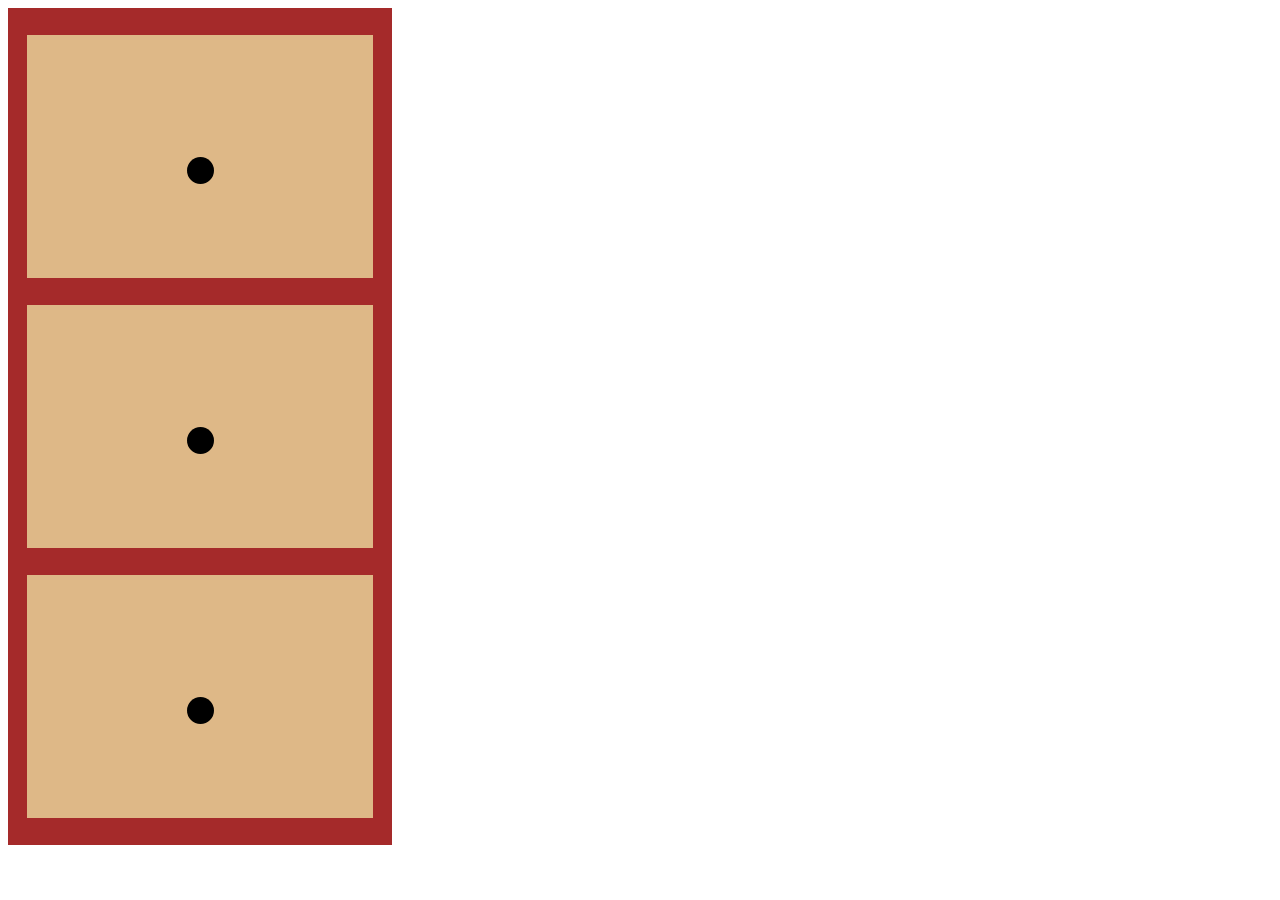
<file: 03_css_box/box-practice/p1.html>
<!DOCTYPE html>
<html lang="en">
<head>
  <meta charset="UTF-8">
  <meta http-equiv="X-UA-Compatible" content="IE=edge">
  <meta name="viewport" content="width=device-width, initial-scale=1.0">
  <title>Document</title>
  <link rel="stylesheet" href="p1.css" />
</head>
<body>
  <div class="drawer-container">
    <div class="drawer-item">
      <div class="drawer-handle"></div>
    </div>
    <div class="drawer-item">
      <div class="drawer-handle"></div>
    </div>
    <div class="drawer-item">
      <div class="drawer-handle"></div>
    </div>
  </div>
</body>
</html>
</file>
<file: 02_css/01-styles.css>
h2 {
  color: darkolivegreen;
}
</file>
<file: 02_css/02-styles.css>
/* 요소 선택자 */
h1 {
  color: blue;
}

p {
  color: grey;
}

a {
  color: red;
}

/* ID 선택자 */
/* #{id} */
#id-h1 {
  color: gold;
}

#id-p {
  color: chocolate;
}

/* class 선택자 */
.profile-box {
  color: purple;
  background-color: skyblue;
}

/* 속성 선택자 */
[name="name-input"] {
  background-color: coral;
}

/* 전체 선택자 */
* {
  text-align: center;
}

/* 복합 선택자 */
.red {
  color: red;
}

.blue {
  color: blue;
}

.blue.red {
  color: purple;
}
</file>
<file: 02_css/03-styles.css>
p {
  color: greenyellow;
}

#red-text {
  color: red;
}

.blue-text {
  color: blue;
}

#red-text.blue-text {
  color: purple;
}

.blue-text {
  color: dodgerblue;
}
</file>
<file: 04_position/01-styles.css>
.box {
  background-color: blue;
  color: white;
  width: 100px;
  height: 100px;
  box-sizing: border-box;
}

/* relative */
.relative {
  background-color: green;
  /* 상대적으로 */
  position: relative; 
  /* 
    원래 위치에서 
    top, left, bottom, right 
    만큼 이동한다.
  */
  top: 75px;
  left: 75px;
}

.absolute {
  color: black;
  background-color: yellow;
  position: absolute;
  top: 50px;
  left: 50px;
}

.big-box {
  border: 1px solid black;
  width: 300px;
  height: 300px;
  position: relative;
}

/* 메뉴바 예시 */
#menu-item {
  position: relative;
  width: 200px;
  height: 100px;
  box-sizing: border-box;
  border: 0.5px solid lightgrey;

}

#menu-next {
  width: 80px;
  height: 80px;
  font-size: 24px;
  padding: 20px;
  text-align: center;
  box-sizing: border-box;
  border: 0.5px solid lightgrey;
  border-radius: 50%;
  background-color: white;

  position: absolute;
  top: 10px;
  right: -40px;
}

.fixed {
  background-color: red;
  position: fixed;
  right: 20px;
  top: 20px;
}

.sticky {
  background-color: cadetblue;
  position: sticky;
  left: 50px;
  bottom: 150px;
}
</file>
<file: 04_position/02-styles.css>
#container {
  position: relative;
  margin: 30px;
}

.box {
  width: 100px;
  height: 100px;
}

.color-red {
  position: absolute;
  left: 0px;
  background-color: red;
  z-index: 5;
}

.color-orange {
  position: absolute;
  left: 50px;
  background-color: orange;
  z-index: 4;
}

.color-yellow {
  position: absolute;
  left: 100px;
  background-color: yellow;
  z-index: 3;
}

.color-green {
  position: absolute;
  left: 150px;
  background-color: greenyellow;
  z-index: 2;
}

.color-blue {
  position: absolute;
  left: 200px;
  background-color: blue;
  z-index: 1;
}
</file>
<file: 05_flex/styles.css>
.container-flex {
  background-color: skyblue;
  width: 590px;
  height: 300px;
  box-sizing: border-box;

  /* 축을 따라서 요소를 배치한다. */
  display: flex;
  /* 축의 방향을 결정한다. */
  flex-direction: row;
  /* flex-direction: row-reverse; */
  /* flex-direction: row-reverse; */
  /* flex-direction: column-reverse; */

  /* 공간을 넘어서는 요소들을 어떻게 할지 */
  flex-wrap: wrap;
  /* flex-wrap: nowrap; */
}

/* 주축의 방향으로 요소를 
어떻게 정렬 할 것인지 */
.justify-content {
  /* 정렬 */
  justify-content: start;
  justify-content: center;
  justify-content: end;

  /* 공간 재배치 */
  justify-content: space-between;
  justify-content: space-around;
  justify-content: space-evenly;
}

/* 차축의 방향으로 요소들을
어떻게 정렬 할 것인지 */
.align-items {
  /* 높이가 고정되어 있으면 작동 안함 */
  align-items: stretch;
  align-items: flex-start;
  align-items: flex-end;
  align-items: center;
}

.align-content {
  align-content: start;
  align-content: end;
  align-content: center;

  align-content: space-around;
  align-content: space-between;
  align-content: space-evenly;
}

.flex-center {
  background-color: aqua;
  height: 500px;
  display: flex;
  justify-content: center;
  align-items: center;
}


.box {
  background-color: dodgerblue;
  width: 100px;
  height: 100px;
  box-sizing: border-box;
}
</file>
<file: 02_css/practice/p1.css>
.name-elem-me {
  text-align: end;
}

.message-me {
  text-align: end;
  background-color: yellow;
}
</file>
<file: 02_css/practice/p2.css>
.container {
    font-family: 'Roboto Mono', monospace;
    padding: 20px;
    width: 80vw;
    margin: 0px auto;
    color: #1b1b1b;
    background-color: #f4f4f4;
}

.java-keyword {
    color: dodgerblue;
}

.java-reference {
    color: lightcoral;
}

.java-data {
    color: darkslateblue;
}

.java-string {
    color: lightseagreen;
}

.code-body {
    text-align: left;
}
</file>
<file: 02_css/practice/p3.css>
body {
  width: 300px;
}

.text-center {
  text-align: center;
}

#premiere {
  background-color: lightgrey;
  font-weight: 550;
  font-size: large;
}

* {
  font-family: "Playwrite AR", cursive;
}
</file>
<file: 03_css_box/box-practice/p1.css>
.drawer-container {
  width: 30vw;
  height: 93vh;
  padding-top: 3vh;
  /* padding-left: 1.5vw;
  padding-right: 1.5vw; */
  background-color: brown;
  box-sizing: border-box;
}

.drawer-item {
  width: 27vw;
  height: 27vh;
  padding-top: 13.5vh;
  margin-bottom: 3vh;
  margin-left: auto;
  margin-right: auto;
  background-color: burlywood;
  box-sizing: border-box;
}

.drawer-handle {
  background-color: black;
  border-radius: 50%;
  margin-left: auto;
  margin-right: auto;
  width: 3vh;
  height: 3vh;
  box-sizing: border-box;
}
</file>
